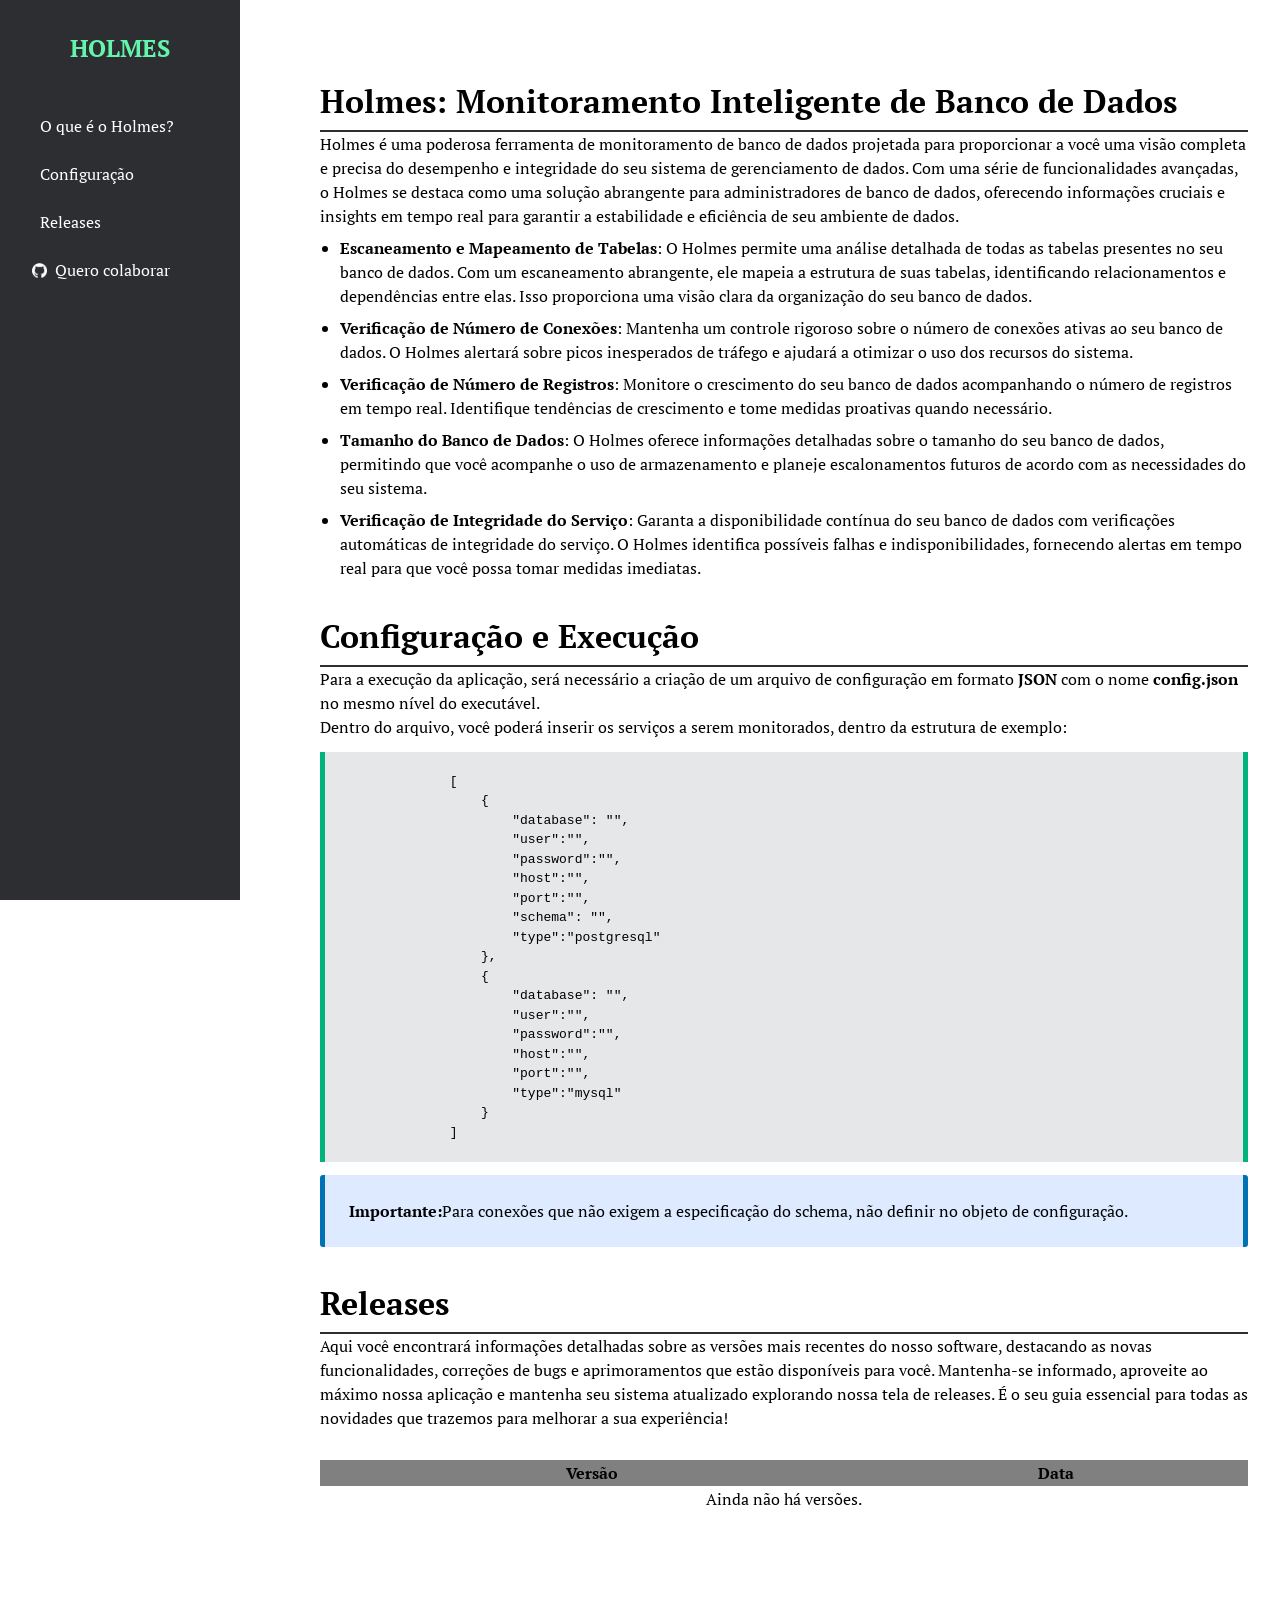
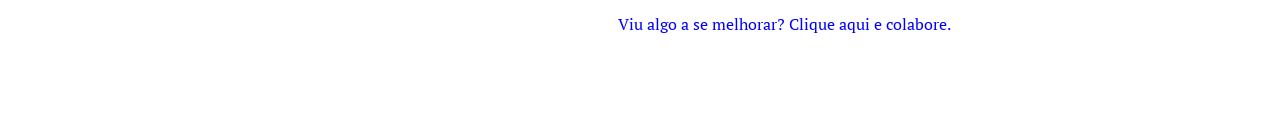
<file: index.html>
<!DOCTYPE html>
<html lang="en">

<head>
  <meta charset="UTF-8" />
  <meta name="viewport" content="width=device-width, initial-scale=1.0" />
  <meta http-equiv="X-UA-Compatible" content="ie=edge" />
  <link rel="stylesheet" href="./style.css" />
  <link rel="stylesheet" href="./global-style.css" />
  <title>HOLMES - Documentation</title>
</head>

<body>
  <nav class="desktop-nav" id="navbar">
    <header>
      <center>
        <h1>HOLMES</h1>
      </center>
    </header>
    <ul>
      <li>
        <a class="nav-link" style="color:white" href="#intro">O que é o Holmes?</a>
      </li>
      <li>
        <a class="nav-link" style="color:white" href="#config">Configuração</a>
      </li>
      <li>
        <a class="nav-link" style="color:white" href="#releases">Releases</a>
      </li>
      <li>
        <img src="./assets/github-logo.png" style="width: 15px;height: 15px;margin-top: 13px;" /><a class="nav-link"
          style="color:white" href="https://github.com/black-ctrl-alt-del/holmes">Quero colaborar</a>
      </li>
    </ul>
  </nav>

  <nav class="mobile-nav" id="navbar">
    <header>
      <h1>HOLMES</h1>
    </header>
    <div class="dropdown">
      <button class="dropbtn">Menu</button>
      <div class="dropdown-content">
        <ul>
          <li>
            <a class="nav-link" style="color:white" href="#intro">O que é o Holmes?</a>
          </li>
          <li>
            <a class="nav-link" style="color:white" href="#config">Configuração</a>
          </li>
          <li>
            <a class="nav-link" style="color:white" href="#releases">Releases</a>
          </li>
          <li>
            <img src="./assets/github-logo.png" style="width: 15px;height: 15px;margin-top: 13px;" /><a class="nav-link"
              style="color:white" href="https://github.com/black-ctrl-alt-del/holmes">Quero colaborar</a>
          </li>
        </ul>
      </div>
    </div>
  </nav>

  <main id="main-doc" style="margin-bottom: 100px;">

    <section class="main-section" id="intro">
      <header>Holmes: Monitoramento Inteligente de Banco de Dados</header>
      <p>
        Holmes é uma poderosa ferramenta de monitoramento de banco de dados projetada para proporcionar a você uma visão
        completa e precisa do desempenho e integridade do seu sistema de gerenciamento de dados. Com uma série de
        funcionalidades avançadas, o Holmes se destaca como uma solução abrangente para administradores de banco de
        dados, oferecendo informações cruciais e insights em tempo real para garantir a estabilidade e eficiência de seu
        ambiente de dados.
      </p>
      <div class="intro-list">
        <ul>
          <li>
            <b>Escaneamento e Mapeamento de Tabelas</b>: O Holmes permite uma análise detalhada de todas as tabelas
            presentes no seu banco de dados. Com um escaneamento abrangente, ele mapeia a estrutura de suas tabelas,
            identificando relacionamentos e dependências entre elas. Isso proporciona uma visão clara da organização do
            seu banco de dados.
          </li>
          <li>
            <b>Verificação de Número de Conexões</b>: Mantenha um controle rigoroso sobre o número de conexões ativas ao
            seu banco de dados. O Holmes alertará sobre picos inesperados de tráfego e ajudará a otimizar o uso dos
            recursos do sistema.
          </li>
          <li>
            <b>Verificação de Número de Registros</b>: Monitore o crescimento do seu banco de dados acompanhando o
            número de registros em tempo real. Identifique tendências de crescimento e tome medidas proativas quando
            necessário.
          </li>
          <li>
            <b>Tamanho do Banco de Dados</b>: O Holmes oferece informações detalhadas sobre o tamanho do seu banco de
            dados, permitindo que você acompanhe o uso de armazenamento e planeje escalonamentos futuros de acordo com
            as necessidades do seu sistema.
          </li>
          <li>
            <b>Verificação de Integridade do Serviço</b>: Garanta a disponibilidade contínua do seu banco de dados com
            verificações automáticas de integridade do serviço. O Holmes identifica possíveis falhas e
            indisponibilidades, fornecendo alertas em tempo real para que você possa tomar medidas imediatas.
          </li>
        </ul>
      </div>
    </section>

    <section class="main-section" id="config">
      <header>Configuração e Execução</header>
      <p>
        Para a execução da aplicação, será necessário a criação de um arquivo de configuração em formato <b>JSON</b> com
        o nome <b>config.json</b> no mesmo nível do executável.
      </p>
      <p>
        Dentro do arquivo, você poderá inserir os serviços a serem monitorados, dentro da estrutura de exemplo:
      </p>
      <div class="code">
        <code>
              <xmp>
                [
                    {
                        "database": "",
                        "user":"",
                        "password":"",
                        "host":"",
                        "port":"",
                        "schema": "",
                        "type":"postgresql"
                    },
                    {
                        "database": "",
                        "user":"",
                        "password":"",
                        "host":"",
                        "port":"",
                        "type":"mysql"
                    }
                ]
              </xmp>
              </code>
      </div>
      <p class="note"><strong>Importante:</strong>Para conexões que não exigem a especificação do schema, não definir no
        objeto de configuração.</p>
    </section>

    <section class="main-section" id="releases">
      <header>Releases</header>
      <p>
        Aqui você encontrará informações detalhadas sobre as versões mais recentes do nosso software, destacando as
        novas funcionalidades, correções de bugs e aprimoramentos que estão disponíveis para você.
        Mantenha-se informado, aproveite ao máximo nossa aplicação e mantenha seu sistema atualizado explorando nossa
        tela de releases. É o seu guia essencial para todas as novidades que trazemos para melhorar a sua experiência!
      </p>
      <div>
        <table style="width: 100%;margin-top: 30px;">
          <tr style="background-color: gray;">
            <th>Versão</th>
            <th>Data</th>
          </tr>
          <tr>
            <td colspan="2" align="center">Ainda não há versões.</td>
          </tr>
        </table>
      </div>
    </section>
    <div style="margin-top: 100px">
      <center>
        <a href="https://github.com/black-ctrl-alt-del/doc-holmes" style="color:blue;;">Viu algo a se melhorar? Clique
          aqui e colabore.</a>
      </center>
    </div>
  </main>
</body>

</html>
</file>
<file: style.css>
html {
  line-height: 1.5;
  -webkit-text-size-adjust: 100%;
  font-family: system-ui, sans-serif;
  -webkit-font-smoothing: antialiased;
  text-rendering: optimizeLegibility;
  -moz-osx-font-smoothing: grayscale;
  touch-action: manipulation;
}
body {
  position: relative;
  min-height: 100%;
  font-feature-settings: "kern";
}
*,
*::before,
*::after {
  border-width: 0;
  border-style: solid;
  box-sizing: border-box;
}
main {
  display: block;
}
hr {
  border-top-width: 1px;
  box-sizing: content-box;
  height: 0;
  overflow: visible;
}
pre,
code,
kbd,
samp {
  font-family: SFMono-Regular, Menlo, Monaco, Consolas, monospace;
  font-size: 1em;
}
a {
  background-color: transparent;
  color: inherit;
  text-decoration: inherit;
}
abbr[title] {
  border-bottom: none;
  text-decoration: underline;
  -webkit-text-decoration: underline dotted;
  text-decoration: underline dotted;
}
b,
strong {
  font-weight: bold;
}
small {
  font-size: 80%;
}
sub,
sup {
  font-size: 75%;
  line-height: 0;
  position: relative;
  vertical-align: baseline;
}
sub {
  bottom: -0.25em;
}
sup {
  top: -0.5em;
}
img {
  border-style: none;
}
button,
input,
optgroup,
select,
textarea {
  font-family: inherit;
  font-size: 100%;
  line-height: 1.15;
  margin: 0;
}
button,
input {
  overflow: visible;
}
button,
select {
  text-transform: none;
}
button::-moz-focus-inner,
[type="button"]::-moz-focus-inner,
[type="reset"]::-moz-focus-inner,
[type="submit"]::-moz-focus-inner {
  border-style: none;
  padding: 0;
}
fieldset {
  padding: 0.35em 0.75em 0.625em;
}
legend {
  box-sizing: border-box;
  color: inherit;
  display: table;
  max-width: 100%;
  padding: 0;
  white-space: normal;
}
progress {
  vertical-align: baseline;
}
textarea {
  overflow: auto;
}
[type="checkbox"],
[type="radio"] {
  box-sizing: border-box;
  padding: 0;
}
[type="number"]::-webkit-inner-spin-button,
[type="number"]::-webkit-outer-spin-button {
  -webkit-appearance: none !important;
}
input[type="number"] {
  -moz-appearance: textfield;
}
[type="search"] {
  -webkit-appearance: textfield;
  outline-offset: -2px;
}
[type="search"]::-webkit-search-decoration {
  -webkit-appearance: none !important;
}
::-webkit-file-upload-button {
  -webkit-appearance: button;
  font: inherit;
}
details {
  display: block;
}
summary {
  display: list-item;
}
template {
  display: none;
}
[hidden] {
  display: none !important;
}
body,
blockquote,
dl,
dd,
h1,
h2,
h3,
h4,
h5,
h6,
hr,
figure,
p,
pre {
  margin: 0;
}
button {
  background: transparent;
  padding: 0;
}
fieldset {
  margin: 0;
  padding: 0;
}
ol,
ul {
  margin: 0;
  padding: 0;
}
textarea {
  resize: vertical;
}
button,
[role="button"] {
  cursor: pointer;
}
button::-moz-focus-inner {
  border: 0 !important;
}
table {
  border-collapse: collapse;
}
h1,
h2,
h3,
h4,
h5,
h6 {
  font-size: inherit;
  font-weight: inherit;
}
button,
input,
optgroup,
select,
textarea {
  padding: 0;
  line-height: inherit;
  color: inherit;
}
img,
svg,
video,
canvas,
audio,
iframe,
embed,
object {
  display: block;
}
img,
video {
  max-width: 100%;
  height: auto;
}
[data-js-focus-visible] :focus:not([data-focus-visible-added]) {
  outline: none;
  box-shadow: none;
}
select::-ms-expand {
  display: none;
}
</file>
<file: global-style.css>
@import url("https://fonts.googleapis.com/css2?family=Acme&family=Charm:wght@700&family=Lobster&family=Merriweather:wght@300&family=PT+Serif&family=Zen+Old+Mincho&display=swap");

html {
  scroll-behavior: smooth;
}

body {
  top: 5vh;
  display: flex;
  min-height: 100vh;
  font-family: "PT Serif", serif;
}

h2 {
  font-weight: bold;
}

header {
  font-size: 2rem;
  padding-bottom: 5px;
  border-bottom: 2px solid #2d2e32;
}

.desktop-nav {
  width: 15rem;
  padding: 2rem;
  position: fixed;
  top: 0;
  min-height: 100vh;
  background-color: #2d2e32;
  color: #64f4ab;
  visibility: visible;
}
.mobile-nav {
  visibility: hidden;
  position: fixed;
  background-color: #2d2e32;
  top: 0;
  display: flex;
  color: #64f4ab;
  width: 100%;
  align-items: center;
  height: 4rem;
  padding: 0rem 1rem;
}
.mobile-nav > header {
  width: 10rem;
}
.mobile-nav > div {
  flex: 1;
}

.mobile-nav {
  list-style-type: none;
}

.section-items {
  display: none;
  position: absolute;
  top: 5rem;
  width: 100%;
  display: none;
  z-index: 100;
}
.mobile-nav > div > button:hover {
  display: block;
  background-color: #2d2e32;
}
.mobile-nav > div > button:hover .section-items {
  display: block;
}
main {
  flex: 1;
  padding-left: 20rem;
  padding-right: 2rem;
}

.desktop-nav > header {
  font-size: 1.5rem;
  line-height: normal;
  padding-bottom: 2rem;
}
li {
  padding: 0.5rem 0 0;
}
header {
  font-weight: 700;
}
section {
  /* min-height: 50vh; */
  padding-top: 2rem;
  /* padding-bottom: 2rem; */
}

.desktop-nav > header {
  font-size: 1.5rem;
  line-height: normal;
  padding-bottom: 2rem;
}

.desktop-nav > ul > li {
  display: flex;
}
.desktop-nav > ul > li:hover {
  color: #2d2e32;
}
.nav-link {
  padding: 0.5rem 0.5rem;
  width: 100%;
  height: 100%;
}
@media screen and (max-width: 600px) {
  .desktop-nav {
    visibility: hidden;
  }
  .mobile-nav {
    visibility: visible;
  }
  header > h2 {
    padding-top: 10rem;
  }
  main {
    padding-left: 2rem;
    padding-right: 2rem;
  }
}

.dropdown-content {
  display: none;
  position: absolute;
  background-color: #f1f1f1;
  /* min-width: 160px; */
  z-index: 1;
}

.dropdown-content > ul > li {
  color: #ffffff;
  padding: 12px 16px;
  text-decoration-style: none;
  display: block;
  background-color: #2d2e32;
}

.dropdown-content a:hover {
  color: #2d2e32;
}

.dropdown:hover .dropdown-content {
  display: block;
}

.dropdown:hover .dropbtn {
  color: #2d2e32;
  background-color: #2d2e32;
}

.dropbtn {
  padding: 0.5rem;
  width: 100%;
  height: 4rem;
}

.intro-list {
  padding-left: 20px;
}

.values {
  padding-left: 20px;
}

.html-eg {
  padding-left: 20px;
}

.positioning {
  padding-left: 20px;
}

form {
  display: table;
  margin: 0 auto;
}

form div {
  display: table-row;
}

form label,
form input {
  display: table-cell;
  margin-bottom: 10px;
}

form label {
  width: 200px;
  padding-right: 5%;
  text-align: right;
}

form input {
  width: 300px;
}

form p {
  display: table-caption;
  caption-side: bottom;
  width: 300px;
  color: #999;
  font-style: italic;
}

.container1 {
  column-width: 200px;
  background: #e6e7e9;
  border-left: 5px solid #e2de00;
  border-right: 5px solid #e2de00;
}

.note {
  background: #ddeaff;
  padding: 1.5em;
  border-radius: 3px;
  border-left: 5px solid #0072b3;
  border-right: 5px solid #0072b3;
}
xmp {
  background: #e6e7e9;
  border-left: 5px solid #00b37d;
  border-right: 5px solid #00b37d;
}
.form {
  background: #e6e7e9;
  border-left: 5px solid #e2de00;
  border-right: 5px solid #e2de00;
  padding-top: 15px;
}
</file>
